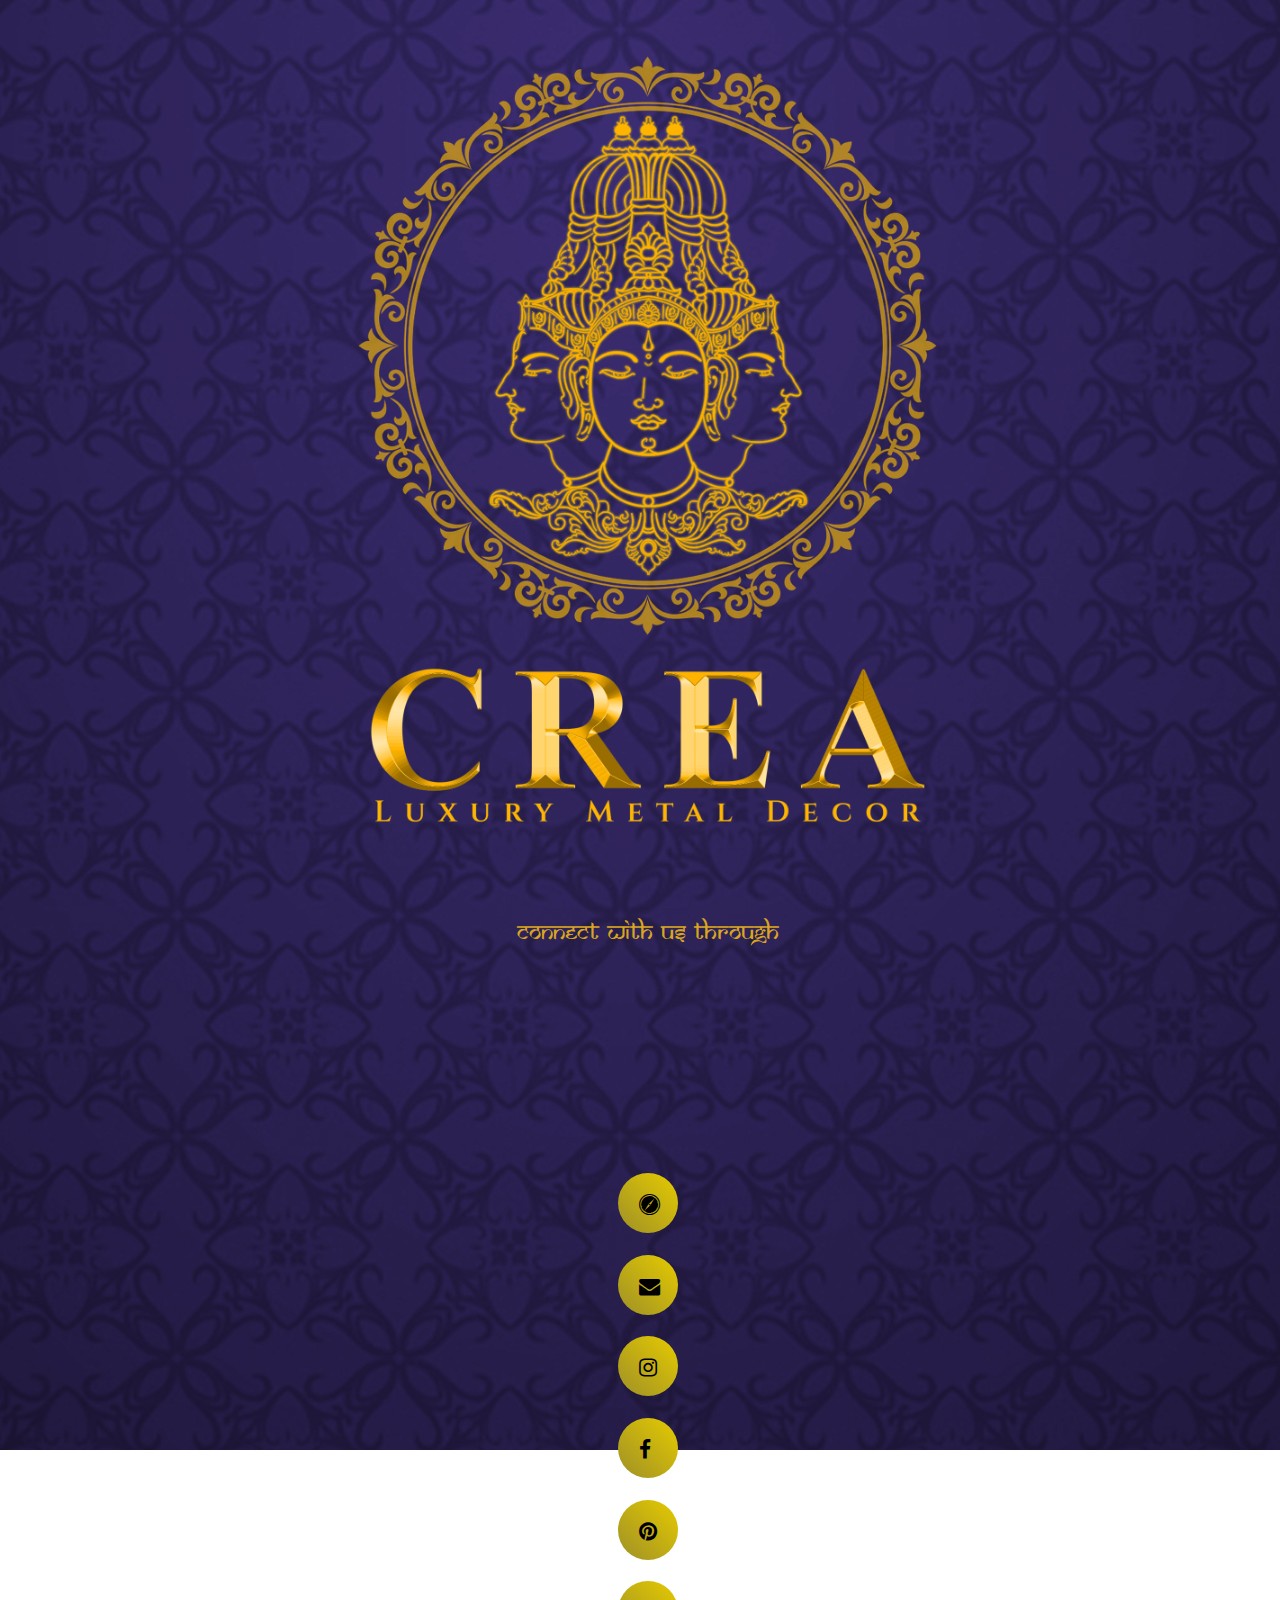
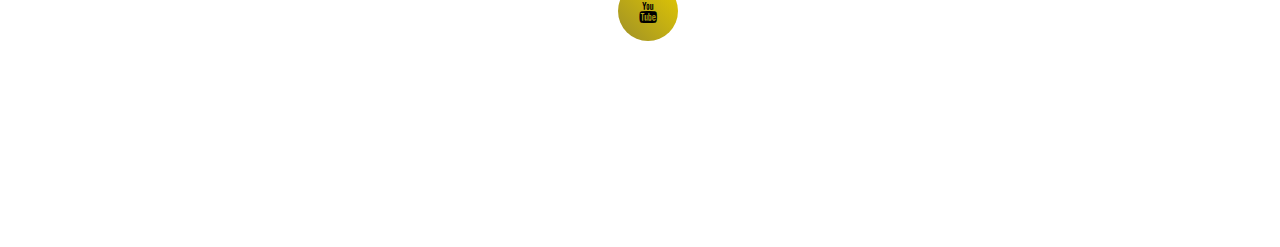
<file: index.html>
<!DOCTYPE html>
<html lang="en">

<head>
    <meta charset="UTF-8" />
    <meta name="viewport" content="width=device-width, initial-scale=1.0" />
    <meta http-equiv="X-UA-Compatible" content="ie=edge" />
    <link rel="icon" href="crea-logo.png" />
    <!-- <link rel="stylesheet" href="https://maxcdn.bootstrapcdn.com/bootstrap/4.5.2/css/bootstrap.min.css" /> -->
    <link rel="stylesheet" href="index.css" />
    <!-- <script src="https://ajax.googleapis.com/ajax/libs/jquery/3.5.1/jquery.min.js"></script>
    <script src="https://cdnjs.cloudflare.com/ajax/libs/popper.js/1.16.0/umd/popper.min.js"></script>
    <script src="https://maxcdn.bootstrapcdn.com/bootstrap/4.5.2/js/bootstrap.min.js"></script> -->
    <title>Crea Luxuy Metal Decors</title>
    <script>
        // window.onload = function() {
        //     let absoluteDivHeight = document.getElementById('logo').offsetHeight;
        //     console.log(absoluteDivHeight)
        //     let iconDiv = document.getElementById('icons');
        //     iconDiv.style.top = absoluteDivHeight + "px";
        //     // let blankDiv = document.getElementByClassName('blankDiv')[0];
        //     // blankDiv.style.height = absoluteDivHeight + 5 + "px";
        // }
    </script>
</head>

<body>
    <div class="container">
        <!-- <div id="logo" class="row">
            <img id="logo-div" src="crea-logo.png" alt="CREA Logo" />
        </div>
        <div id="icons" class="row social-icons">
            <p>This is the social icon div</p>
        </div> -->
        <div class="item-1">
            <img id="logo" src="crea-logo.png" alt="CREA Logo" />
        </div>
        <div class="connect-label">Connect with us through</div>
        <div class="item-2">
            <!-- <p>Connect with us through..</p> -->
            <ul id="icons" class="social-icons">
                <li class="website">
                    <a href="site.html">
                        <i class="fa fa-safari" onClick="handleHoverClick"></i>
                        <div class="slider">
                            <p>Website</p>
                        </div>
                    </a>
                </li>
                <li class="mail">
                    <a href="#">
                        <i class="fa fa-envelope"></i>
                        <div class="slider">
                            <p>mail</p>
                        </div>
                    </a>
                </li>
                <li class="instagram">
                    <a href="#">
                        <i class="fa fa-instagram"></i>
                        <div class="slider">
                            <p>instagram</p>
                        </div>
                    </a>
                </li>
                <li class="facebook">
                    <a href="#">
                        <i class="fa fa-facebook"></i>
                        <div class="slider">
                            <p>facebook</p>
                        </div>
                    </a>
                </li>
                <li class="pinterest">
                    <a href="#">
                        <i class="fa fa-pinterest"></i>
                        <div class="slider">
                            <p>pinterest</p>
                        </div>
                    </a>
                </li>
                <li class="youtube">
                    <a href="#">
                        <i class="fa fa-youtube"></i>
                        <div class="slider">
                            <p>youtube</p>
                        </div>
                    </a>
                </li>
            </ul>
        </div>
    </div>
</body>

</html>
</file>
<file: index.css>
@import url(https://cdnjs.cloudflare.com/ajax/libs/font-awesome/4.6.3/css/font-awesome.css);
html {
    background: url(crea-bg.jpg) no-repeat center fixed;
    height: 100%;
    margin: 0;
    padding: 0;
    top: 0;
}


/*  */

@font-face {
    font-family: 'Conv_SamarkanNormal-RXGE';
    src: local('â˜º'), url('fonts/SamarkanNormal-RXGE.woff') format('woff'), url('fonts/SamarkanNormal-RXGE.ttf') format('truetype'), url('fonts/SamarkanNormal-RXGE.svg') format('svg');
    font-weight: normal;
    font-style: normal;
}

.connect-label {
    color: -webkit-linear-gradient(45deg, #9e9027, #e6cb00);
    color: goldenrod;
    font-family: Conv_SamarkanNormal-RXGE;
    padding-top: 10px;
    font-size: 1.5rem;
}


/*  */

.container {
    display: flex;
    flex-direction: column;
    justify-content: center;
    align-items: center;
    position: absolute;
    overflow-x: hidden;
}

.item-1,
.item-2 {
    width: 100vw;
    height: 100vh;
    margin: 0 auto;
}

.item-1 {
    display: flex;
}

.item-1 img {
    object-fit: contain;
    display: block;
    margin: auto;
    max-width: 100%;
    max-height: 100%;
    top: 0;
    bottom: 0;
}

.item-2 {
    /* background-color: rgb(206, 200, 206); */
    display: flex;
    margin: 0;
}


/* icons */

.item-2 li {
    padding-top: 35%;
}

.social-icons {
    list-style: none;
    /* position: absolute; */
    font-size: 1.1rem;
    justify-content: center;
    top: 0;
    bottom: 0;
    margin: auto;
}

.social-icons li {
    padding-bottom: 1%;
    display: block;
    position: relative;
    font-size: 1.2em;
}

.social-icons i {
    color: #000;
    position: absolute;
    top: 21px;
    left: 21px;
    transition: all 1s ease-out;
}

.social-icons a {
    display: block;
}

.social-icons a:before {
    transform: scale(1);
    -ms-transform: scale(1);
    -webkit-transform: scale(1);
    content: " ";
    width: 60px;
    height: 60px;
    border-radius: 100%;
    display: block;
    background: linear-gradient(45deg, #9e9027, #e6cb00);
    transition: all 1s ease-out;
}

.social-icons a:hover:before {
    transform: scale(0);
    transition: all 1ms ease-in;
}

.social-icons a:hover i {
    transform: scale(3.2);
    -ms-transform: scale(2.2);
    -webkit-transform: scale(2.2);
    color: #000;
    background: -webkit-linear-gradient(45deg, #dfdedb, #b1b0a8);
    -webkit-background-clip: text;
    -webkit-text-fill-color: transparent;
    transition: all 265ms ease-in;
    /* -webkit-transform: translate(110px, 0);
        -moz-transform: translate(110px, 0);
        -ms-transform: translate(110px, 0);
        -o-transform: translate(110px, 0);
        transform: translate(110px, 0);
        background: goldenrod; */
}


/* .social-icons li.instagram a:hover i {
        color: #000;
        background: indianred;
        -webkit-background-clip: text;
        -webkit-text-fill-color: transparent;
        transition: all 265ms ease-in;
    }
    
    .social-icons li.facebook a:hover i {
        color: #000;
        background: #4267B2;
        -webkit-background-clip: text;
        -webkit-text-fill-color: transparent;
        transition: all 265ms ease-in;
    }
    
    .social-icons li.pinterest a:hover i {
        color: #000;
        background: #E60023;
        -webkit-background-clip: text;
        -webkit-text-fill-color: transparent;
        transition: all 265ms ease-in;
    }
    
    .social-icons li.linkedin a:hover i {
        color: #000;
        background: #4267B2;
        -webkit-background-clip: text;
        -webkit-text-fill-color: transparent;
        transition: all 265ms ease-in;
    }
    
    .social-icons li.mail a:hover i {
        color: #000;
        background: #BB001B;
        -webkit-background-clip: text;
        -webkit-text-fill-color: transparent;
        transition: all 265ms ease-in;
    } */


/* .social-icons ul li:hover {
        -webkit-transform: translate(10px, 0);
        -moz-transform: translate(10px, 0);
        -ms-transform: translate(10px, 0);
        -o-transform: translate(10px, 0);
        transform: translate(10px, 0);
        background: rgba(255, 255, 255, 0.4);
    } */

ul {
    padding-left: 0;
}

li {
    /* display: block; */
    padding-top: 15%;
    padding-bottom: 15%;
    /* animation: list-animation 2s;
        animation-play-state: paused;
        animation-timing-function: linear; */
}

a {
    position: relative;
    z-index: 10;
}

@keyframes list-animation {
    0% {
        opacity: 0;
    }
    30% {
        opacity: 0.2;
    }
    49% {
        opacity: 0.5;
    }
    50% {
        opacity: 0.7;
    }
    99% {
        opacity: 0.9;
    }
    100% {
        opacity: 1;
    }
}

.noselect {
    -webkit-touch-callout: none;
    -webkit-user-select: none;
    -khtml-user-select: none;
    -moz-user-select: none;
    -ms-user-select: none;
    user-select: none;
}


/*  */


/* ul li.facebook {
        background: #3b5998;
    }
    
    ul li.twitter {
        background: #00aced;
    }
    
    ul li.instagram {
        background: #bc2a8d;
    }
    
    ul li.google {
        background: #dd4b39;
    }
    
    ul li.whatsapp {
        background: #4dc247;
    } */

ul li.facebook div.slider {
    background: transparent;
}

ul li.pinterest div.slider {
    background: transparent;
}

ul li.instagram div.slider {
    background: transparent;
}

ul li.mail div.slider {
    background: transparent;
}

ul li.youtube div.slider {
    background: transparent;
}

ul li.website div.slider {
    background: transparent;
}

.slider {
    content: "";
    position: absolute;
    top: 10px;
    left: 100px;
    width: 0px;
    height: 40px;
    background: #eebb5c;
    border-radius: 17px;
    transition: all 0.5s 0.3s ease;
    z-index: -1;
}

.slider p {
    font-family: arial;
    text-transform: uppercase;
    /* font-size: 25px; */
    font-weight: 900;
    color: goldenrod;
    /* padding: 5px; */
    text-align: center;
    line-height: 0px;
    opacity: 0;
    transition: all 0.6s ease;
}

ul li:hover .slider {
    width: 180px;
    transition: all 0.5s ease;
    border: 1px solid goldenrod;
}

ul li:hover .slider p {
    opacity: 1;
    transition: all 1s 0.2s ease;
}

ul li a:hover {
    /* right: 100px; */
    right: calc(100% + 40px);
    transition: all 0.6s ease;
}
</file>
